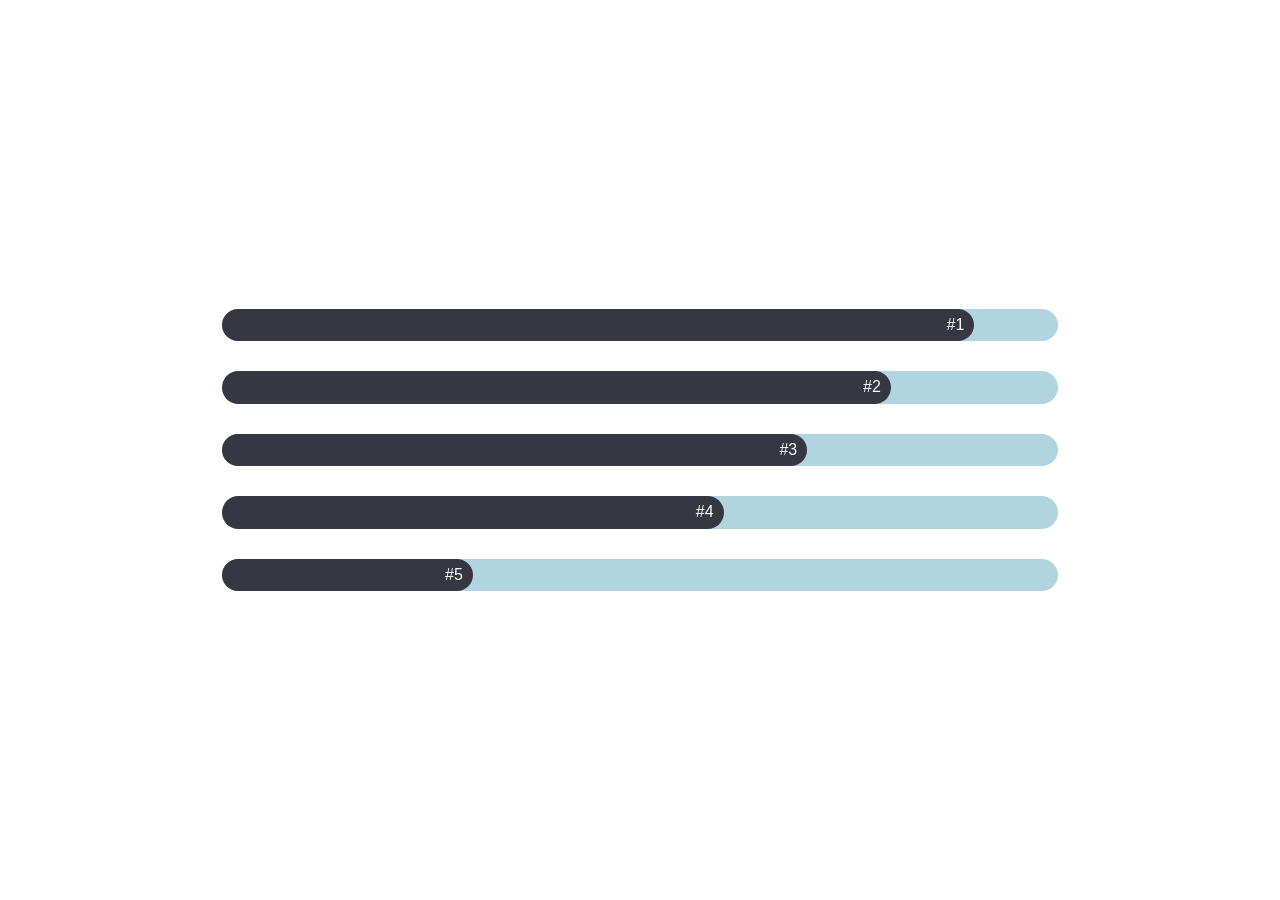
<file: index.html>
<!DOCTYPE html>
    <html lang="fr">
        <head>
            <title>Skills #1</title>
            <meta charset="utf-8" />
            <meta name="description" content="Skill bars animated with JavaScript" />
            <meta name="viewport" content="width=device-width, initial-scale=1" />
            <link rel="stylesheet" href="style.css" />
        </head>
        <body class="page">
            <section class="section">
                <div class="containers">
                    <div class="skills one toanimate">#1</div>
                </div>
                <div class="containers">
                    <div class="skills two toanimate">#2</div>
                </div>
                <div class="containers">
                    <div class="skills three toanimate">#3</div>
                </div>
                <div class="containers">
                    <div class="skills four toanimate">#4</div>
                </div>
                <div class="containers">
                  <div class="skills five toanimate">#5</div>
                </div>
            </section>
            <script src="script.js"></script>
        </body>
    </html>
</file>
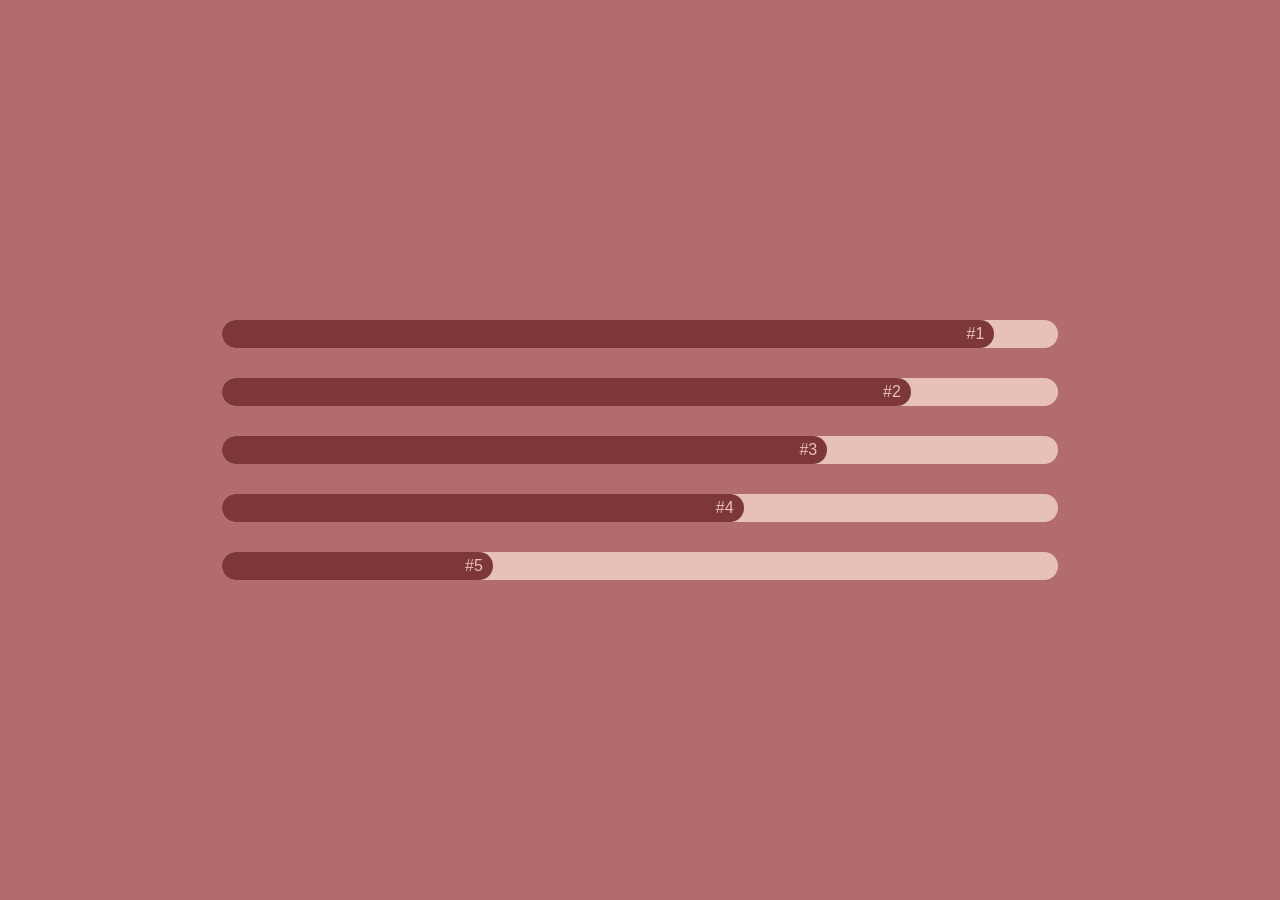
<file: skills_1.html>
<!DOCTYPE html>
    <html>
        <head>
            <title>Skills #1</title>
            <meta charset="utf-8">
            <meta name="viewport" content="width=device-width" />
            <style type="text/css">
                body {
                    background-color: #B26C6E;
                    margin: auto;
                    font-family: sans-serif;
                    display: flex;
                    justify-content: center;
                    align-items: center;
                    height: 100vh;
                }

                section {
                    width: 70%;
                }
                
                .containers {
                    margin: 30px;
                    background-color: #e7c1b8; 
                    border-radius: 50px;
                }

                .skills {
                    text-align: right;
                    color: #E7C1B8;
                    border-radius: 50px;
                    padding: 5px 10px;
                    margin: 0;
                    background-color: #7d3737;
                    white-space: nowrap;
                }

                .one {
                    width: 90%; 
                }

                .one.animated {
                    animation: quatre-vingt-dix 2s;
                }

                .two {
                    width: 80%; 
                }

                .two.animated {
                    animation: quatre-vingt 2s;
                }

                .three {
                    width: 70%;
                }

                .three.animated {
                    animation: soixante-dix 2s;
                }

                .four { 
                    width: 60%; 
                }

                .four.animated {
                    animation: soixante 2s;
                }

                .five {
                    width: 30%; 
                }

                .five.animated {
                    animation: trente 2s;
                }

                @keyframes trente {
                    0% {
                        width: 0%;
                    }

                    100% {
                        width: 30%;
                    }
                }

                @keyframes soixante {
                    0% {
                        width: 0%;
                    }

                    100% {
                        width: 60%;
                    }
                }

                @keyframes soixante-dix {
                    0% {
                        width: 0%;
                    }

                    100% {
                        width: 70%;
                    }
                }

                @keyframes quatre-vingt {
                    0% {
                        width: 0%;
                    }

                    100% {
                        width: 80%;
                    }
                }

                @keyframes quatre-vingt-dix {
                    0% {
                        width: 0%;
                    }

                    100% {
                        width: 90%;
                    }
                }
            </style>
        </head>
        <body>
            <section>
                <div class="containers">
                    <div class="skills one toanimate">#1</div>
                </div>
                <div class="containers">
                    <div class="skills two toanimate">#2</div>
                </div>
                <div class="containers">
                    <div class="skills three toanimate">#3</div>
                </div>
                <div class="containers">
                    <div class="skills four toanimate">#4</div>
                </div>
                <div class="containers">
                  <div class="skills five toanimate">#5</div>
                </div>
            </section>
            <script type="text/javascript">
                var skills;
                var windowHeight;
                function init() {
                    skills = document.querySelectorAll('.toanimate');
                    windowHeight = window.innerHeight;
                }
                function checkPosition() {
                    for (var i = 0; i < skills.length; i++) {
                        var element = skills[i];
                        var positionFromTop = skills[i].getBoundingClientRect().top;
                        if (positionFromTop - windowHeight <= 0) {
                            element.classList.add('animated');
                            element.classList.remove('toanimate');
                        }
                    }
                }
                window.addEventListener('scroll', checkPosition);
                window.addEventListener('resize', init);
                init();
                checkPosition();
            </script>
        </body>
    </html>
</file>
<file: style.css>
*,
*:before,
*:after {
    margin: 0;
    padding: 0;
    box-sizing: border-box;
    border: 0;
    font-family: sans-serif;
    line-height: 1.4;
    scroll-behavior: smooth;
}

.page {
    display: flex;
    justify-content: center;
    align-items: center;
    height: 100vh;
}

.section {
    width: 70%;
}

.containers {
    margin: 30px;
    background-color: #b1d4e0; 
    border-radius: 50px;
}

.skills {
    text-align: right;
    color: white;
    border-radius: 50px;
    padding: 5px 10px;
    margin: 0;
    background-color: #373741;
    white-space: nowrap;
}

.one {
    width: 90%; 
}

.one.animated {
    animation: quatre-vingt-dix 2s;
}

.two {
    width: 80%; 
}

.two.animated {
    animation: quatre-vingt 2s;
}

.three {
    width: 70%;
}

.three.animated {
    animation: soixante-dix 2s;
}

.four { 
    width: 60%; 
}

.four.animated {
    animation: soixante 2s;
}

.five {
    width: 30%; 
}

.five.animated {
    animation: trente 2s;
}

@keyframes trente {
    0% {
        width: 0%;
    }

    100% {
        width: 30%;
    }
}

@keyframes soixante {
    0% {
        width: 0%;
    }

    100% {
        width: 60%;
    }
}

@keyframes soixante-dix {
    0% {
        width: 0%;
    }

    100% {
        width: 70%;
    }
}

@keyframes quatre-vingt {
    0% {
        width: 0%;
    }

    100% {
        width: 80%;
    }
}

@keyframes quatre-vingt-dix {
    0% {
        width: 0%;
    }

    100% {
        width: 90%;
    }
}
</file>
